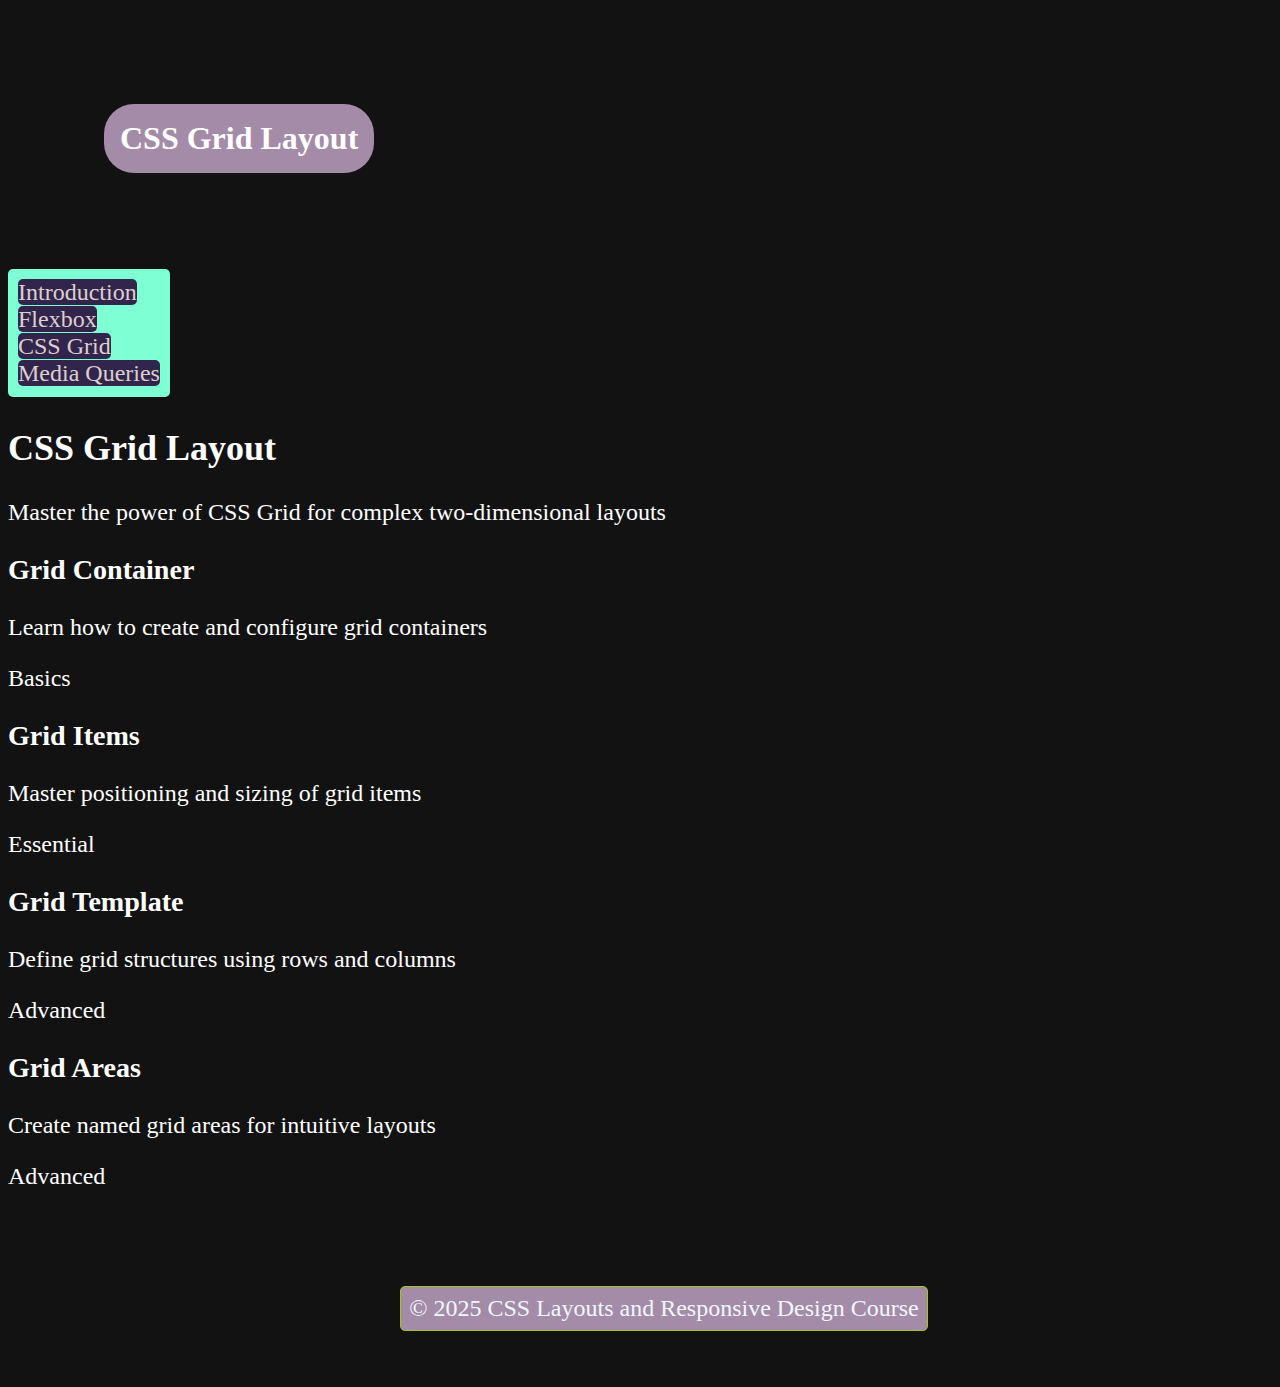
<file: CSS Grid.html>
<!DOCTYPE html>
<html lang="en">
<head>
    <meta charset="UTF-8">
    <meta name="viewport" content="width=device-width, initial-scale=1.0">
    <title>CSS Grid Layout</title>
    <link rel="stylesheet" href="styles.css">
</head>

<body class="dark-theme">
    <header class="header">
        <h1 class="h1">CSS Grid Layout</h1>
    
    </header>

    <div class="overlay"></div>

    <nav>
        <ul>
            <li><a href="index.html">Introduction</a></li>
            <li><a href="Flexbox.html">Flexbox</a></li>
            <li><a href="CSS Grid.html" class="active">CSS Grid</a></li>
            <li><a href="Media Queries.html">Media Queries</a></li>
        </ul>
    </nav>

    <main>
        <section class="hero">
            <div class="hero-content">
                <h2>CSS Grid Layout</h2>
                <p>Master the power of CSS Grid for complex two-dimensional layouts</p>
            </div>
        </section>

        <section class="content-grid">
            <article class="feature-card">
                <h3>Grid Container</h3>
                <p>Learn how to create and configure grid containers</p>
                <div class="card-footer">
                    <span class="tag">Basics</span>
                </div>
            </article>

            <article class="feature-card">
                <h3>Grid Items</h3>
                <p>Master positioning and sizing of grid items</p>
                <div class="card-footer">
                    <span class="tag">Essential</span>
                </div>
            </article>

            <article class="feature-card">
                <h3>Grid Template</h3>
                <p>Define grid structures using rows and columns</p>
                <div class="card-footer">
                    <span class="tag">Advanced</span>
                </div>
            </article>

            <article class="feature-card">
                <h3>Grid Areas</h3>
                <p>Create named grid areas for intuitive layouts</p>
                <div class="card-footer">
                    <span class="tag">Advanced</span>
                </div>
            </article>
        </section>
    </main>

    <footer class="footer">
        <p>&copy; 2025 CSS Layouts and Responsive Design Course</p>
    </footer>

    <script>
        document.addEventListener('DOMContentLoaded', function() {
            const menuToggle = document.querySelector('.menu-toggle');
            const nav = document.querySelector('nav');
            const overlay = document.querySelector('.overlay');
            
            function toggleMenu() {
                nav.classList.toggle('active');
                overlay.classList.toggle('active');
                document.body.classList.toggle('menu-open');
            }
            
            menuToggle.addEventListener('click', toggleMenu);
            overlay.addEventListener('click', toggleMenu);
            
            const navLinks = document.querySelectorAll('nav a');
            navLinks.forEach(link => {
                link.addEventListener('click', () => {
                    nav.classList.remove('active');
                    overlay.classList.remove('active');
                    document.body.classList.remove('menu-open');
                });
            });
        });
    </script>
</body>
</html>
</file>
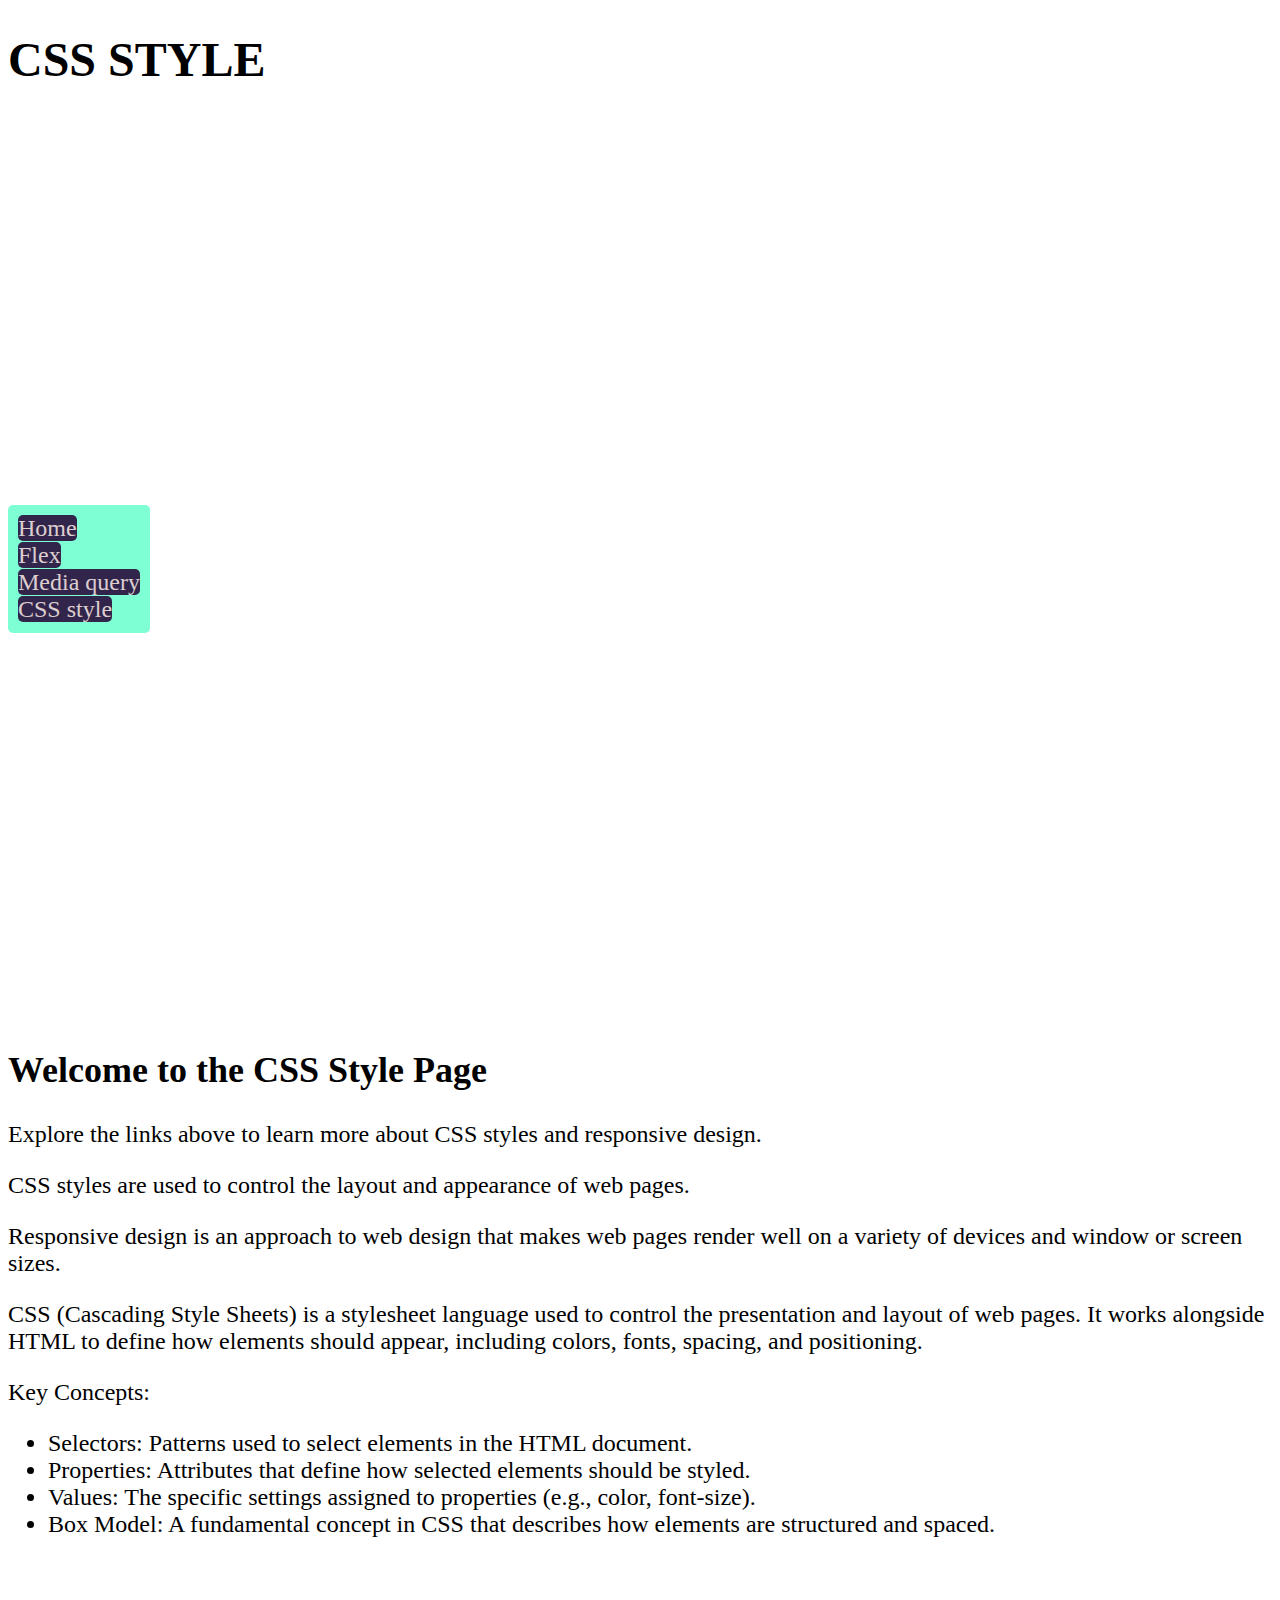
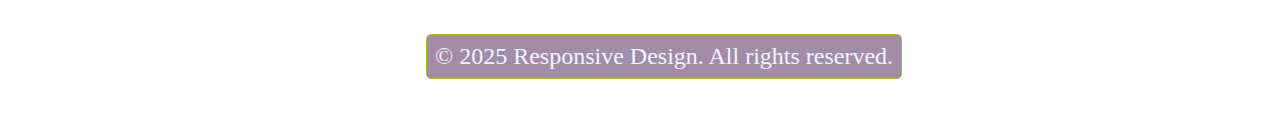
<file: CSS STYLE.html>
<!DOCTYPE html>
<html lang="en">
    <head>
        <meta charset="UTF-8">
        <meta name="viewport" content="width=device-width, initial-scale=1.0">
        <meta name="description" content="A simple index page for a web application.">
        <TITLE>CSS STYLE</TITLE>
        <meta name="author" content="asford mwangi">
        <link rel="stylesheet" href="styles.css">
    </head>
    <body>
        <header>
            <h1>CSS STYLE</h1>
            <nav class="navbar">
                <div class="nav">
                <ul>
                    <li><a href="index.html">Home</a></li>
                    <li><a href="FLEXBOX.html">Flex</a></li>
                    <li><a href="MEDIA QUERY.html">Media query</a></li>
                    <li><a href="CSS STYLE.html">CSS style</a></li>
                </ul>
                </div>
            </nav>
            <main>
                <h2>Welcome to the CSS Style Page</h2>
                <p>Explore the links above to learn more about CSS styles and responsive design.</p>
                <p>CSS styles are used to control the layout and appearance of web pages.</p>
                <p>Responsive design is an approach to web design that makes web pages render well on a variety of devices and window or screen sizes.</p>
                <p>CSS (Cascading Style Sheets) is a stylesheet language used to control the presentation and layout of web pages. It works
                alongside HTML to define how elements should appear, including colors, fonts, spacing, and positioning.</p>
                <p>Key Concepts:</p>
                <ul class="key-concepts">
                    <li class="key-concepts">Selectors: Patterns used to select elements in the HTML document.</li>
                    <li class="key-concepts">Properties: Attributes that define how selected elements should be styled.</li>
                    <li class="key-concepts">Values: The specific settings assigned to properties (e.g., color, font-size).</li>
                    <li class="key-concepts">Box Model: A fundamental concept in CSS that describes how elements are structured and spaced.</li>
                </ul>        
            </main>
            <footer class="footer">
                <p class="pfooter">&copy; 2025 Responsive Design. All rights reserved.</p>
            </footer>
    </body>
</html>
</file>
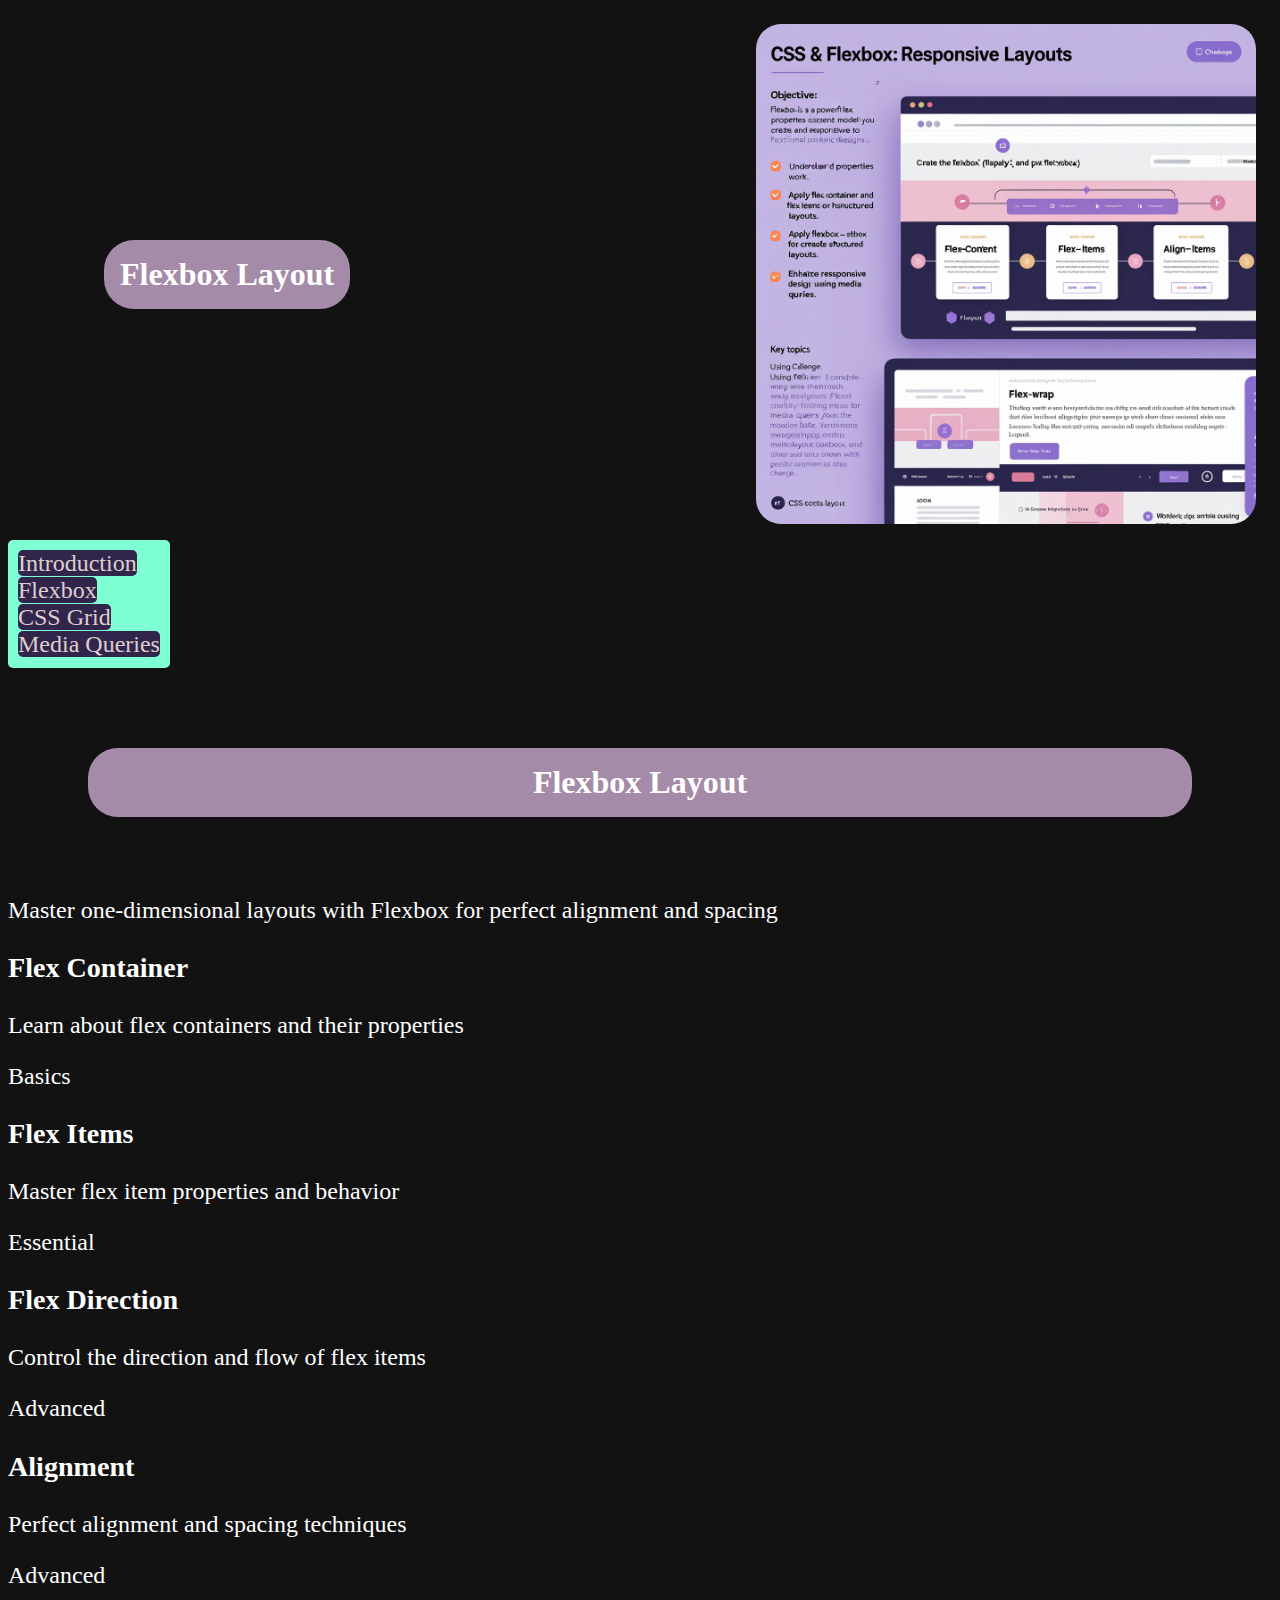
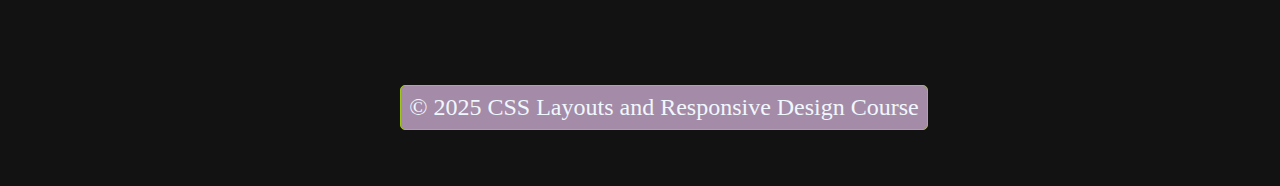
<file: Flexbox.html>
<!DOCTYPE html>
<html lang="en">
<head>
    <meta charset="UTF-8">
    <meta name="viewport" content="width=device-width, initial-scale=1.0">
    <title>Flexbox Layout</title>
    <link rel="stylesheet" href="styles.css">
</head>

<body class="dark-theme">
    <header class="header">
        <h1 class="h1">Flexbox Layout</h1>
    <img src="./images/Leonardo_Phoenix_10_CSS_Flexbox_Mastering_Responsive_LayoutsF_1.jpg" alt="Logo" class="logo">
    </header>

    <div class="overlay"></div>

    <nav>
        <ul>
            <li><a href="index.html">Introduction</a></li>
            <li><a href="Flexbox.html" class="active">Flexbox</a></li>
            <li><a href="CSS Grid.html">CSS Grid</a></li>
            <li><a href="Media Queries.html">Media Queries</a></li>
        </ul>
    </nav>

    <main>
        <section class="hero">
            <div class="hero-content">
                <h2 class="h1">Flexbox Layout</h2>
                <p>Master one-dimensional layouts with Flexbox for perfect alignment and spacing</p>
            </div>
        </section>

        <section class="content-grid">
            <article class="feature-card">
                <h3>Flex Container</h3>
                <p>Learn about flex containers and their properties</p>
                <div class="card-footer">
                    <span class="tag">Basics</span>
                </div>
            </article>

            <article class="feature-card">
                <h3>Flex Items</h3>
                <p>Master flex item properties and behavior</p>
                <div class="card-footer">
                    <span class="tag">Essential</span>
                </div>
            </article>

            <article class="feature-card">
                <h3>Flex Direction</h3>
                <p>Control the direction and flow of flex items</p>
                <div class="card-footer">
                    <span class="tag">Advanced</span>
                </div>
            </article>

            <article class="feature-card">
                <h3>Alignment</h3>
                <p>Perfect alignment and spacing techniques</p>
                <div class="card-footer">
                    <span class="tag">Advanced</span>
                </div>
            </article>
        </section>
    </main>

    <footer class="footer">
        <p>&copy; 2025 CSS Layouts and Responsive Design Course</p>

</body>
</html>
</file>
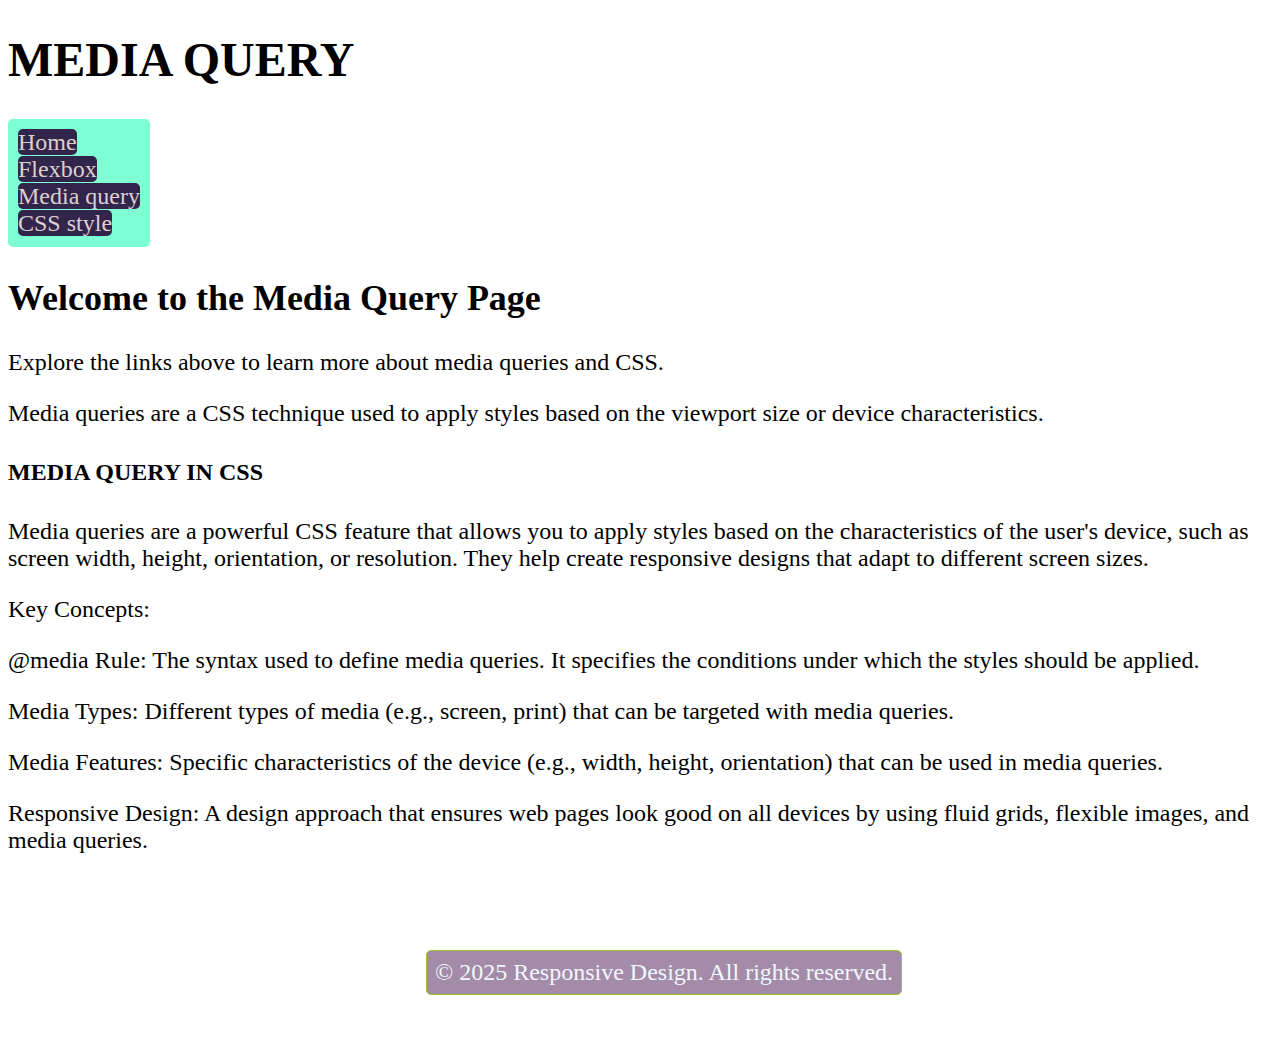
<file: MEDIA QUERY.html>
<!DOCTYPE html>
<html lang="en">
    <head>
        <meta charset="UTF-8">
        <meta name="viewport" content="width=device-width, initial-scale=1.0">
        <meta name="description" content="A simple index page for a web application.">
        <TITLE>MEDIA QUERY</TITLE>
        <meta name="author" content="asford mwangi">
        <link rel="stylesheet" href="styles.css">
    </head>
        <body>
            <header>
                <h1>MEDIA QUERY</h1>
                <nav class="navbar">
                    <ul>
                        <li><a href="index.html">Home</a></li>
                        <li><a href="FLEXBOX.html">Flexbox</a></li>
                        <li><a href="MEDIA QUERY.html">Media query</a></li>
                        <li class="items"><a href="CSS STYLE.html">CSS style</a></li>
                    </ul>
                </nav>
            </header>


            <main>
                <h2>Welcome to the Media Query Page</h2>

                <p>Explore the links above to learn more about media queries and CSS.</p>
                <p>Media queries are a CSS technique used to apply styles based on the viewport size or device characteristics.</p>
                <h4>MEDIA QUERY IN CSS</h4>
                <p>Media queries are a powerful CSS feature that allows you to apply styles based on the characteristics of the user's
                device, such as screen width, height, orientation, or resolution. They help create responsive designs that adapt to
                different screen sizes.</p>
                <p>Key Concepts:</p>
                <div class="concepts">
                    <p class="key-concepts">@media Rule: The syntax used to define media queries. It specifies the conditions under which the styles should be applied.</p>
                    <p class="key-concepts">Media Types: Different types of media (e.g., screen, print) that can be targeted with media queries.</p>
                    <p class="key-concepts">Media Features: Specific characteristics of the device (e.g., width, height, orientation) that can be used in media queries.</p>
                    <p class="key-concepts">Responsive Design: A design approach that ensures web pages look good on all devices by using fluid grids, flexible images, and media queries.</p>
            </main>    

        <footer class="footer">
            <p class="pfooter">&copy; 2025 Responsive Design. All rights reserved.</p>
        </footer>


        </body> 

</html>
</file>
<file: styles.css>
.dark-theme {
    background-color: #121212;
    color: #ffffff;
}

body {
    font-size: 1.5rem;
    word-wrap: break-word;
    overflow-wrap: break-word;
}
.h1{
    font-size: 2rem;
    text-align: center;
    margin-top: 1rem;
    color: #ffffff;
    background-color: #a48ba7;
    border-radius: 30px;
    margin: 5rem;
    padding: 1rem;
}
.head{
    font-size: 1.5rem;
    text-align: center;
    
    background-color: #a48ba7;
    border-radius: 30px;
}

.header {
    display: flex;
       justify-content: space-between;
       align-items: center;
       padding: 1rem;
}
img{
    display: flex;
       justify-content: center;
       align-items: center;
       width: 500px;
       height: 500px;
       border: #ffffff;
       border-radius: 5%;

}
/* flexbox */
.logo-container{
    display: flex;
    justify-content: center;
    align-items: center;
    height: 100vh;
    
}
.nav{
    display: flex;
    justify-content: center;
    align-items: center;
    height: 100vh;
    display: flex;
    justify-content: space-between;
    flex-wrap: wrap;

      
}
nav ul {
    list-style: none;
    padding: 0;
    margin: 0;
    text-decoration: none;
    display: flex;
    gap: 20px; /* Adjust spacing between items */
    list-style: none;
    padding: 0;
    background-color: aquamarine;
    border-radius: 5px;
    border: 2px #a0c51b;
    padding: 10px; /* Adjust padding for spacing */
    display: inline-block; /* Ensures it wraps around the content */
    
}

nav a {
    text-decoration: none;
    background-color: rgb(50, 37, 75);
    border-radius: 5px;
    color: #ddcfcf;
    .navbar a {
        display: inline-block;
        margin: 0 auto;
        text-align: center;
    }
    
}
nav a:hover {
    background-color: var(--primary-color);
    color: rgb(247, 0, 255);
}

.footer {
    background-color: var(--card-bg);
    color: var(--text-secondary);
    text-align: center;
    padding: 1.5rem;
    margin-top: 3rem;
    position: relative;
    bottom: 0;
    width: 100%;
    display: flex;
    justify-content: center;
    align-items: center;
}

.footer p {
    background-color: #a48ba7;
    color: aliceblue;
    padding: 0.5rem;
    border-radius: 5px;
    border: 1px solid #a0c51b;
    flex-wrap: wrap;
}

@media (max-width: 700px) {
    body {
        
        font-size: 1.5rem;
        text-align: center;

    }
    img{
        display: none;
    }

    .footer p{
        word-wrap: break-word;
    }
}
</file>
